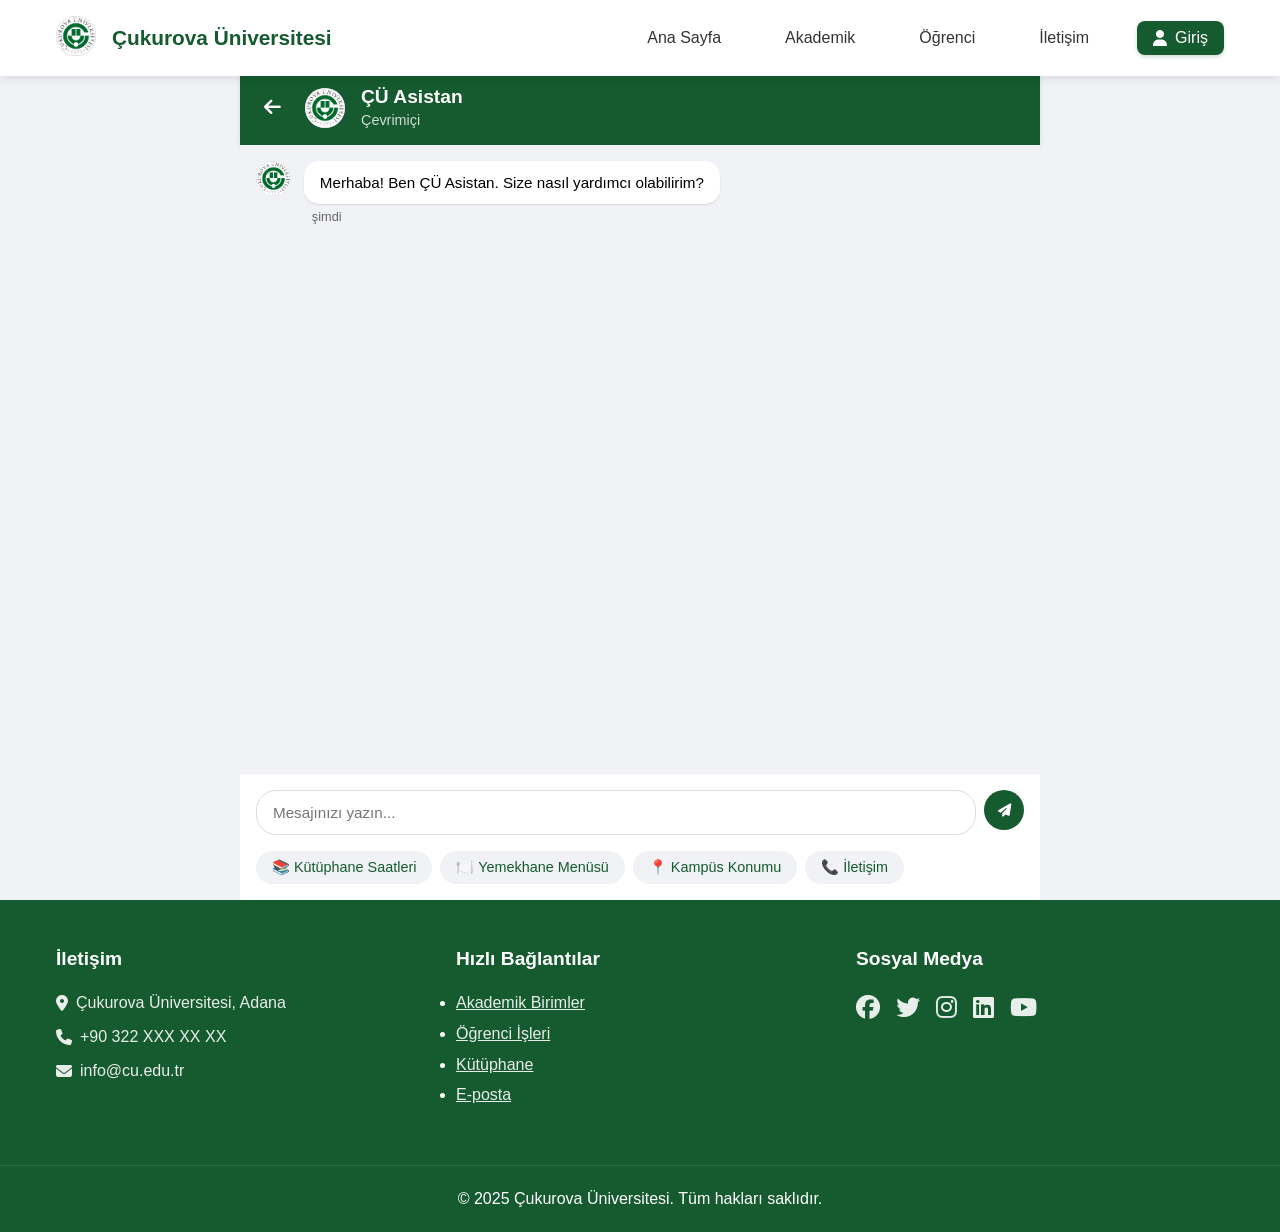
<file: chatbot.html>
<!DOCTYPE html>
<html lang="en">
  <head>
    <meta charset="UTF-8" />
    <meta name="viewport" content="width=device-width, initial-scale=1.0" />
    <title>ÇÜ Asistan - Sohbet</title>
    <link
      rel="stylesheet"
      href="https://cdnjs.cloudflare.com/ajax/libs/font-awesome/6.7.2/css/all.min.css"
      integrity="sha512-Evv84Mr4kqVGRNSgIGL/F/aIDqQb7xQ2vcrdIwxfjThSH8CSR7PBEakCr51Ck+w+/U6swU2Im1vVX0SVk9ABhg=="
      crossorigin="anonymous"
      referrerpolicy="no-referrer"
    />
    <link rel="stylesheet" href="assets/css/chatbot.css" />
  </head>
  <body>
    <!-- Main Header -->
    <header class="main-header">
      <div class="header-wrapper">
        <div class="header-left">
          <a href="chatbot.html">
            <img src="assets/image/cukurova_logo (1).png" alt="Çukurova Üniversitesi Logo" />
          </a>
          <h1>Çukurova Üniversitesi</h1>
        </div>
        <nav class="header-nav">
          <ul>
            <li><a href="chatbot.html">Ana Sayfa</a></li>
            <li><a href="#">Akademik</a></li>
            <li><a href="#">Öğrenci</a></li>
            <li><a href="#">İletişim</a></li>
            <li><a href="index.html" class="login-link"><i class="fa-solid fa-user"></i> Giriş</a></li>
          </ul>
        </nav>
      </div>
    </header>

    <div class="chat-page">
      <!-- Chat Header -->
      <header class="chat-header">
        <div class="header-content">
          <a href="chatbot.html" class="back-button">
            <i class="fa-solid fa-arrow-left"></i>
          </a>
          <div class="bot-info">
            <img src="assets/image/cukurova_logo (1).png" alt="Bot Avatar" class="bot-avatar">
            <div class="bot-details">
              <h1>ÇÜ Asistan</h1>
              <span class="status">Çevrimiçi</span>
            </div>
          </div>
        </div>
      </header>

      <!-- Chat Messages Area -->
      <div class="chat-messages" id="chatMessages">
        <div class="message bot">
          <img src="assets/image/cukurova_logo (1).png" alt="Bot Avatar" class="message-avatar">
          <div class="message-content">
            <div class="message-text">
              Merhaba! Ben ÇÜ Asistan. Size nasıl yardımcı olabilirim?
            </div>
            <span class="message-time">şimdi</span>
          </div>
        </div>
      </div>

      <!-- Chat Input Area -->
      <div class="chat-input-area">
        <div class="input-container">
          <input 
            type="text" 
            id="userInput" 
            placeholder="Mesajınızı yazın..."
            autocomplete="off"
          >
          <button id="sendMessage">
            <i class="fa-solid fa-paper-plane"></i>
          </button>
        </div>
        <div class="suggestion-chips">
          <button class="chip" data-message="kütüphane">📚 Kütüphane Saatleri</button>
          <button class="chip" data-message="yemekhane">🍽️ Yemekhane Menüsü</button>
          <button class="chip" data-message="nerede">📍 Kampüs Konumu</button>
          <button class="chip" data-message="iletişim">📞 İletişim</button>
        </div>
      </div>
    </div>

    <!-- Footer -->
    <footer class="main-footer">
      <div class="footer-content">
        <div class="footer-section">
          <h4>İletişim</h4>
          <p><i class="fa-solid fa-location-dot"></i> Çukurova Üniversitesi, Adana</p>
          <p><i class="fa-solid fa-phone"></i> +90 322 XXX XX XX</p>
          <p><i class="fa-solid fa-envelope"></i> info@cu.edu.tr</p>
        </div>
        <div class="footer-section">
          <h4>Hızlı Bağlantılar</h4>
          <ul>
            <li><a href="#">Akademik Birimler</a></li>
            <li><a href="#">Öğrenci İşleri</a></li>
            <li><a href="#">Kütüphane</a></li>
            <li><a href="#">E-posta</a></li>
          </ul>
        </div>
        <div class="footer-section">
          <h4>Sosyal Medya</h4>
          <div class="social-links">
            <a href="#"><i class="fa-brands fa-facebook"></i></a>
            <a href="#"><i class="fa-brands fa-twitter"></i></a>
            <a href="#"><i class="fa-brands fa-instagram"></i></a>
            <a href="#"><i class="fa-brands fa-linkedin"></i></a>
            <a href="#"><i class="fa-brands fa-youtube"></i></a>
          </div>
        </div>
      </div>
      <div class="footer-bottom">
        <p>&copy; 2025 Çukurova Üniversitesi. Tüm hakları saklıdır.</p>
      </div>
    </footer>

    <script src="assets/js/chatbot.js"></script>
  </body>
</html>
</file>
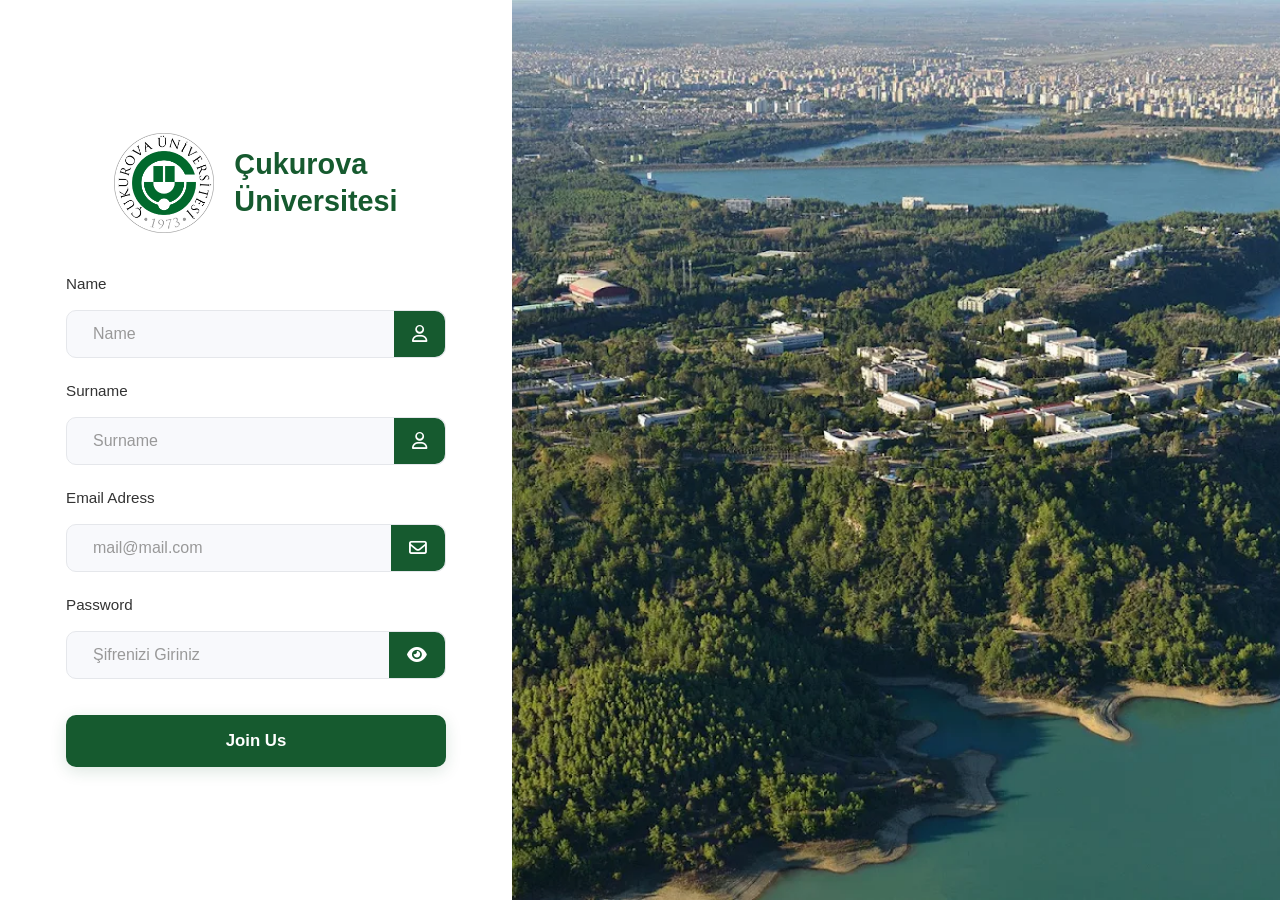
<file: kayıt.html>
<!DOCTYPE html>
<html lang="en">
  <head>
    <meta charset="UTF-8" />
    <meta name="viewport" content="width=device-width, initial-scale=1.0" />
    <title>Çukurova Üniversitesi Giriş</title>
    <link
      rel="stylesheet"
      href="https://cdnjs.cloudflare.com/ajax/libs/font-awesome/6.7.2/css/all.min.css"
      integrity="sha512-Evv84Mr4kqVGRNSgIGL/F/aIDqQb7xQ2vcrdIwxfjThSH8CSR7PBEakCr51Ck+w+/U6swU2Im1vVX0SVk9ABhg=="
      crossorigin="anonymous"
      referrerpolicy="no-referrer"
    />
    <link rel="stylesheet" href="assets/css/style.css" />
  </head>

  <body>
    <div class="container">
      <div class="left-panel">
        <div class="logo-screen">
          <img
            src="assets/image/cukurova_logo (1).png"
            alt="Çukurova Üniversitesi Logo"
          />

          <h1 style="color: #165a2f">
            Çukurova
            <br />
            Üniversitesi
          </h1>
        </div>
        <br />

        <form>
          <label>Name</label>
          <div class="input-group">
            <input type="text" placeholder="Name" required />
            <span class="icon"><i class="fa-regular fa-user"></i></span>
          </div>

          <label>Surname</label>
          <div class="input-group">
            <input type="text" placeholder="Surname" required />
            <span class="icon"><i class="fa-regular fa-user"></i></span>
          </div>
          <label>Email Adress</label>
          <div class="input-group">
            <input type="email" placeholder="mail@mail.com" required />
            <span class="icon"><i class="fa-regular fa-envelope"></i></span>
          </div>
          <label>Password</label>
          <div class="input-group">
            <input type="password" placeholder="Şifrenizi Giriniz" required id="passwordField"/>
            <span class="icon password-toggle" id="togglePassword">
              <i class="fa-solid fa-eye"></i>
            </span>
          </div>

          <button type="submit" class="login"><a href="#">Join Us</a></button>
        </form>
      </div>

      <div class="right-panel">
        <img src="assets/image/background.webp" alt="Çukurova Kampüs" />
      </div>
    </div>

    <script src="assets/js/app.js"></script>
  </body>
</html>
</file>
<file: assets/css/chatbot.css>
/* Reset ve Genel Stiller */
* {
  margin: 0;
  padding: 0;
  box-sizing: border-box;
}

body {
  font-family: "Segoe UI", Arial, sans-serif;
  background: #f0f2f5;
  height: 100vh;
}

.chat-page {
  display: flex;
  flex-direction: column;
  height: 100vh;
  max-width: 800px;
  margin: 0 auto;
  background: #fff;
}

/* Header Styles */
.chat-header {
  background: #165a2f;
  color: #fff;
  padding: 1rem;
  box-shadow: 0 2px 5px rgba(0,0,0,0.1);
}

.header-content {
  display: flex;
  align-items: center;
  gap: 1rem;
}

.back-button {
  color: #fff;
  font-size: 1.2rem;
  padding: 0.5rem;
  border-radius: 50%;
  transition: background-color 0.3s;
}

.back-button:hover {
  background: rgba(255,255,255,0.1);
}

.bot-info {
  display: flex;
  align-items: center;
  gap: 1rem;
}

.bot-avatar {
  width: 40px;
  height: 40px;
  border-radius: 50%;
  background: #fff;
}

.bot-details h1 {
  font-size: 1.2rem;
  margin-bottom: 0.2rem;
}

.status {
  font-size: 0.9rem;
  opacity: 0.8;
}

/* Messages Area */
.chat-messages {
  flex: 1;
  padding: 1rem;
  overflow-y: auto;
  display: flex;
  flex-direction: column;
  gap: 1rem;
  background: #f0f2f5;
}

.message {
  display: flex;
  gap: 0.8rem;
  max-width: 80%;
}

.message.bot {
  align-self: flex-start;
}

.message.user {
  flex-direction: row-reverse;
  align-self: flex-end;
}

.message-avatar {
  width: 35px;
  height: 35px;
  border-radius: 50%;
  flex-shrink: 0;
}

.message-content {
  display: flex;
  flex-direction: column;
  gap: 0.3rem;
}

.message-text {
  padding: 0.8rem 1rem;
  border-radius: 15px;
  font-size: 0.95rem;
  background: #fff;
  box-shadow: 0 1px 2px rgba(0,0,0,0.1);
}

.message.user .message-text {
  background: #165a2f;
  color: #fff;
}

.message-time {
  font-size: 0.8rem;
  color: #666;
  margin-left: 0.5rem;
}

/* Input Area */
.chat-input-area {
  padding: 1rem;
  background: #fff;
  border-top: 1px solid #eee;
}

.input-container {
  display: flex;
  gap: 0.5rem;
  margin-bottom: 1rem;
}

.input-container input {
  flex: 1;
  padding: 0.8rem 1rem;
  border: 1px solid #ddd;
  border-radius: 20px;
  outline: none;
  font-size: 0.95rem;
  transition: border-color 0.3s;
}

.input-container input:focus {
  border-color: #165a2f;
}

.input-container button {
  background: #165a2f;
  color: white;
  border: none;
  border-radius: 50%;
  width: 40px;
  height: 40px;
  display: flex;
  align-items: center;
  justify-content: center;
  cursor: pointer;
  transition: background-color 0.3s;
}

.input-container button:hover {
  background: #124d28;
}

/* Suggestion Chips */
.suggestion-chips {
  display: flex;
  gap: 0.5rem;
  flex-wrap: wrap;
}

.chip {
  background: #f0f2f5;
  border: none;
  padding: 0.5rem 1rem;
  border-radius: 20px;
  font-size: 0.9rem;
  cursor: pointer;
  transition: all 0.3s;
  color: #165a2f;
}

.chip:hover {
  background: #165a2f;
  color: #fff;
}

/* Main Header Styles */
.main-header {
  background: #fff;
  box-shadow: 0 2px 10px rgba(0, 0, 0, 0.1);
  padding: 1rem 0;
  position: fixed;
  width: 100%;
  top: 0;
  z-index: 1000;
}

.header-wrapper {
  max-width: 1200px;
  margin: 0 auto;
  padding: 0 1rem;
  display: flex;
  justify-content: space-between;
  align-items: center;
}

.header-left {
  display: flex;
  align-items: center;
  gap: 1rem;
}

.header-left img {
  width: 40px;
  height: auto;
}

.header-left h1 {
  font-size: 1.3rem;
  color: #165a2f;
  font-weight: 600;
}

.header-nav ul {
  display: flex;
  gap: 2rem;
  align-items: center;
  list-style: none;
}

.header-nav a {
  color: #333;
  font-weight: 500;
  text-decoration: none;
  padding: 0.5rem 1rem;
  border-radius: 8px;
  transition: all 0.3s ease;
  position: relative;
}

.header-nav a:not(.login-link):after {
  content: '';
  position: absolute;
  width: 0;
  height: 2px;
  bottom: 0;
  left: 50%;
  background-color: #165a2f;
  transition: all 0.3s ease;
  transform: translateX(-50%);
}

.header-nav a:not(.login-link):hover {
  color: #165a2f;
}

.header-nav a:not(.login-link):hover:after {
  width: 70%;
}

.login-link {
  background: #165a2f;
  color: #fff !important;
  padding: 0.7rem 1.2rem;
  border-radius: 8px;
  display: flex;
  align-items: center;
  gap: 0.5rem;
  transition: all 0.3s ease;
  box-shadow: 0 2px 4px rgba(22, 90, 47, 0.2);
}

.login-link:hover {
  background: #124d28;
  transform: translateY(-2px);
  box-shadow: 0 4px 8px rgba(22, 90, 47, 0.3);
}

/* Adjust chat-page for new header */
.chat-page {
  margin-top: 70px;
  height: calc(100vh - 70px);
}

/* Main Footer Styles */
.main-footer {
  background: #165a2f;
  color: #fff;
  padding: 3rem 0 0;
}

.footer-content {
  max-width: 1200px;
  margin: 0 auto;
  padding: 0 1rem;
  display: grid;
  grid-template-columns: repeat(auto-fit, minmax(250px, 1fr));
  gap: 2rem;
}

.footer-section h4 {
  font-size: 1.2rem;
  margin-bottom: 1.5rem;
  font-weight: 600;
}

.footer-section p {
  display: flex;
  align-items: center;
  gap: 0.5rem;
  margin-bottom: 1rem;
  opacity: 0.9;
}

.footer-section ul li {
  margin-bottom: 0.8rem;
}

.footer-section ul a {
  color: #fff;
  opacity: 0.9;
  transition: opacity 0.3s;
}

.footer-section ul a:hover {
  opacity: 1;
}

.social-links {
  display: flex;
  gap: 1rem;
}

.social-links a {
  color: #fff;
  font-size: 1.5rem;
  opacity: 0.9;
  transition: all 0.3s;
}

.social-links a:hover {
  opacity: 1;
  transform: translateY(-3px);
}

.footer-bottom {
  margin-top: 3rem;
  padding: 1.5rem 0;
  text-align: center;
  border-top: 1px solid rgba(255, 255, 255, 0.1);
}

/* Responsive Design */
@media (max-width: 768px) {
  .chat-page {
    height: 100vh;
    max-width: 100%;
  }

  .message {
    max-width: 90%;
  }

  .suggestion-chips {
    gap: 0.3rem;
  }

  .chip {
    padding: 0.4rem 0.8rem;
    font-size: 0.85rem;
  }

  .header-wrapper {
    flex-direction: column;
    gap: 1rem;
    text-align: center;
  }

  .header-nav ul {
    flex-direction: column;
    gap: 1rem;
    width: 100%;
    padding: 1rem 0;
  }

  .header-nav a:not(.login-link) {
    width: 100%;
    text-align: center;
    display: block;
  }

  .login-link {
    justify-content: center;
    width: 100%;
  }

  .chat-page {
    margin-top: 140px;
    height: calc(100vh - 140px);
  }

  .footer-content {
    grid-template-columns: 1fr;
    text-align: center;
  }

  .footer-section p {
    justify-content: center;
  }

  .social-links {
    justify-content: center;
  }
}

@media (max-width: 480px) {
  .bot-details h1 {
    font-size: 1.1rem;
  }

  .message-text {
    font-size: 0.9rem;
  }

  .input-container input {
    padding: 0.7rem 0.9rem;
  }
}
</file>
<file: assets/css/style.css>
/* Reset CSS */
* {
  margin: 0;
  padding: 0;
  box-sizing: border-box;
}

html,
body {
  height: 100vh;
  font-family: "Segoe UI", Arial, sans-serif;
  background: #f6f7fb;
  overflow: hidden;
}

img,
picture,
video,
canvas,
svg {
  display: block;
  max-width: 100%;
}

input,
button,
textarea,
select {
  font: inherit;
}

a {
  text-decoration: none;
  color: inherit;
}

ul,
ol {
  list-style: none;
}

table {
  border-collapse: collapse;
  border-spacing: 0;
}

/* Main Styles */
.container {
  display: flex;
  height: 100vh;
  background-color: #fafafa;
  overflow: hidden;
}

.left-panel {
  background: #fff;
  width: 40%;
  min-width: 380px;
  display: flex;
  flex-direction: column;
  justify-content: center;
  align-items: center;
  box-shadow: 2px 0 24px 0 rgba(0, 0, 0, 0.08);
  padding: 20px;
  overflow: hidden;
  height: 100%;
}

.logo-screen {
  display: flex;
  flex-direction: row;
  align-items: center;
  margin-bottom: 24px;
  margin-left: 0;
  justify-content: center;
  width: 100%;
}

.logo-screen img {
  width: 100px;
  margin-bottom: 0;
  margin-right: 20px;
}

.logo-screen h1 {
  font-size: 1.8rem;
  font-weight: 700;
  margin: 0;
  color: #1a3d2f;
  text-align: left;
  line-height: 1.3;
}

.sub {
  color: #666;
  margin-bottom: 30px;
  text-align: center;
  font-size: 1.1rem;
}

form {
  width: 100%;
  max-width: 380px;
  display: flex;
  flex-direction: column;
  gap: 12px;
}

label {
  font-size: 0.95rem;
  color: #333;
  margin-bottom: 6px;
  font-weight: 500;
}

.input-group {
  display: flex;
  align-items: center;
  background: #f8f9fc;
  border-radius: 10px;
  padding: 0 0 0 16px;
  border: 1px solid #e5e7eb;
  margin-bottom: 12px;
  transition: all 0.2s ease;
}

.input-group:focus-within {
  border-color: #165a2f;
  box-shadow: 0 0 0 2px rgba(22, 90, 47, 0.1);
}

.input-group input {
  border: none;
  background: transparent;
  padding: 14px 10px;
  flex: 1;
  font-size: 1rem;
  outline: none;
  color: #333;
}

.input-group input::placeholder {
  color: #999;
}

.input-group .icon {
  background: #165a2f;
  color: #fff;
  padding: 0 18px;
  border-radius: 0 10px 10px 0;
  font-size: 1.1rem;
  height: 100%;
  display: flex;
  align-items: center;
}

.forgot {
  font-size: 0.9rem;
  color: #165a2f;
  text-decoration: none;
  margin-bottom: 10px;
  align-self: flex-end;
  transition: color 0.2s;
}

.forgot:hover {
  color: #124d28;
  text-decoration: underline;
}

.login {
  background: #165a2f;
  color: #fff;
  border: none;
  border-radius: 10px;
  padding: 16px 0;
  font-size: 1.05rem;
  font-weight: 600;
  margin-top: 12px;
  cursor: pointer;
  box-shadow: 0 4px 16px 0 rgba(22, 90, 47, 0.15);
  transition: all 0.2s;
  width: 100%;
}

.login:hover {
  background: #124d28;
  transform: translateY(-1px);
  box-shadow: 0 6px 20px 0 rgba(22, 90, 47, 0.2);
}

.login a {
  color: #fff;
  text-decoration: none;
  width: 100%;
  display: block;
}

.divider {
  display: flex;
  align-items: center;
  text-align: center;
  color: #888;
  margin: 20px 0 12px 0;
  font-size: 0.9rem;
}

.divider::before,
.divider::after {
  content: "";
  flex: 1;
  border-bottom: 1px solid #e5e7eb;
  margin: 0 12px;
}

.signup {
  background: #fff;
  color: #165a2f;
  border: 2px solid #165a2f;
  border-radius: 10px;
  padding: 14px 0;
  font-size: 1.05rem;
  font-weight: 600;
  cursor: pointer;
  transition: all 0.2s;
  width: 100%;
}

.signup:hover {
  background: #165a2f;
  color: #fff;
}

.signup a {
  color: inherit;
  text-decoration: none;
  width: 100%;
  display: block;
}

.right-panel {
  flex: 1;
  display: flex;
  align-items: stretch;
  justify-content: stretch;
  overflow: hidden;
}

.right-panel img {
  width: 100%;
  height: 100%;
  object-fit: cover;
  object-position: center;
  display: block;
}

.password-toggle {
  cursor: pointer;
}

.password-toggle i {
  transition: all 0.2s ease;
}

.password-toggle.show i {
  color: #fff;
}

/* Responsive Styles */
@media (max-width: 900px) {
  html, body {
    height: auto;
    overflow-y: auto;
  }

  .container {
    flex-direction: column;
    height: auto;
    min-height: 100vh;
    overflow: visible;
  }

  .left-panel {
    width: 100%;
    min-width: unset;
    height: auto;
    padding: 40px 20px;
    overflow: visible;
  }

  .logo-screen {
    margin-left: 0;
    margin-bottom: 30px;
  }

  .logo-screen img {
    width: 70px;
  }

  .logo-screen h1 {
    font-size: 1.6rem;
  }

  form {
    width: 100%;
    max-width: 100%;
    padding: 0;
  }

  .input-group {
    margin-bottom: 15px;
    height: 48px;
  }

  .input-group .icon {
    padding: 0 15px;
    font-size: 1rem;
    width: 45px;
    display: flex;
    justify-content: center;
    align-items: center;
  }

  .input-group input {
    padding: 12px 10px;
  }

  .right-panel {
    height: 250px;
    min-height: 250px;
  }

  .right-panel img {
    height: 100%;
    width: 100%;
    object-fit: cover;
  }

  .login, .signup {
    margin: 10px 0;
  }
}

@media (max-width: 480px) {
  .left-panel {
    padding: 30px 15px;
  }

  .logo-screen {
    margin-bottom: 20px;
  }

  .logo-screen img {
    width: 60px;
  }

  .logo-screen h1 {
    font-size: 1.4rem;
  }

  .input-group {
    height: 45px;
    margin-bottom: 12px;
  }

  .input-group input {
    padding: 10px 8px;
    font-size: 0.95rem;
  }

  .input-group .icon {
    padding: 0 12px;
    font-size: 0.9rem;
    width: 40px;
  }

  .password-toggle {
    height: 100%;
  }

  .password-toggle i {
    font-size: 0.9rem;
  }
}
</file>
